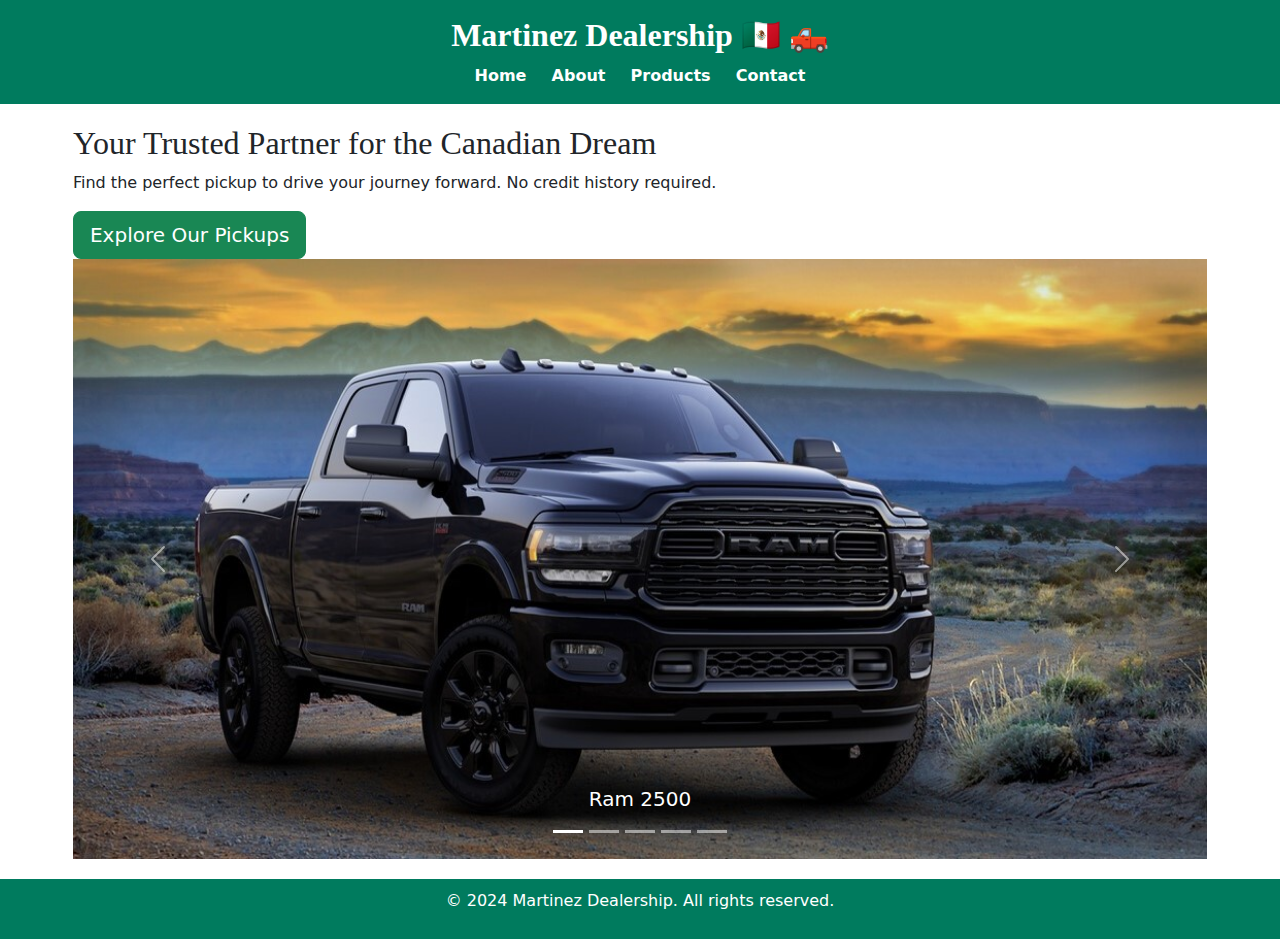
<file: index.html>
<!DOCTYPE html>
<html lang="en">
  <head>
    <meta charset="UTF-8" />
    <meta name="viewport" content="width=device-width, initial-scale=1.0" />
    <title>Martinez Dealership</title>

    <link rel="stylesheet" href="styles/styles.css" />

    <link
      href="https://cdn.jsdelivr.net/npm/bootstrap@5.3.3/dist/css/bootstrap.min.css"
      rel="stylesheet"
      integrity="sha384-QWTKZyjpPEjISv5WaRU9OFeRpok6YctnYmDr5pNlyT2bRjXh0JMhjY6hW+ALEwIH"
      crossorigin="anonymous"
    />
    <style>
      .carousel-inner img {
        height: 600px; /* Set a fixed height for all images */
        width: 100%; /* Ensure images take up full width */
        object-fit: cover; /* Maintain aspect ratio and cover container */
      }

      @media (max-width: 768px) {
        .carousel-inner img {
          height: 350px; /* Smaller height for mobile */
        }

        .carousel-caption h5 {
          font-size: 1.2rem;
        }

        /* Add padding between items for mobile */
        .hero h2,
        .hero p,
        .hero .btn {
          margin-bottom: 2rem; /* Increase spacing */
        }
      }

      @media (min-width: 769px) and (max-width: 1024px) {
        .carousel-inner img {
          height: 400px;
        }
      }
    </style>
  </head>
  <body>
    <header>
      <h1>Martinez Dealership 🇲🇽 🛻</h1>
      <nav>
        <a href="index.html">Home</a>
        <a href="about.html">About</a>
        <a href="products.html">Products</a>
        <a href="contact.html">Contact</a>
      </nav>
    </header>

    <main class="hero">
      <h2>Your Trusted Partner for the Canadian Dream</h2>
      <p>
        Find the perfect pickup to drive your journey forward. No credit history
        required.
      </p>
      <a href="products.html" class="btn btn-success btn-lg"
        >Explore Our Pickups</a
      >

      <div
        id="carouselExampleCaptions"
        class="carousel slide"
        data-bs-ride="carousel"
      >
        <div class="carousel-indicators">
          <button
            type="button"
            data-bs-target="#carouselExampleCaptions"
            data-bs-slide-to="0"
            class="active"
            aria-current="true"
            aria-label="Slide 1"
          ></button>
          <button
            type="button"
            data-bs-target="#carouselExampleCaptions"
            data-bs-slide-to="1"
            aria-label="Slide 2"
          ></button>
          <button
            type="button"
            data-bs-target="#carouselExampleCaptions"
            data-bs-slide-to="2"
            aria-label="Slide 3"
          ></button>
          <button
            type="button"
            data-bs-target="#carouselExampleCaptions"
            data-bs-slide-to="3"
            aria-label="Slide 4"
          ></button>
          <button
            type="button"
            data-bs-target="#carouselExampleCaptions"
            data-bs-slide-to="4"
            aria-label="Slide 5"
          ></button>
        </div>
        <div class="carousel-inner">
          <div class="carousel-item active">
            <img
              src="images/ram2500.jpg"
              class="d-block w-100"
              alt="Ram 2500"
            />
            <div class="carousel-caption d-none d-md-block">
              <h5>Ram 2500</h5>
            </div>
          </div>
          <div class="carousel-item">
            <img
              src="images/sierra.jpg"
              class="d-block w-100"
              alt="GMC Sierra"
            />
            <div class="carousel-caption d-none d-md-block">
              <h5>GMC Sierra</h5>
            </div>
          </div>
          <div class="carousel-item">
            <img
              src="images/tacoma.jpg"
              class="d-block w-100"
              alt="Toyota Tacoma"
            />
            <div class="carousel-caption d-none d-md-block">
              <h5>Toyota Tacoma</h5>
            </div>
          </div>
          <div class="carousel-item">
            <img src="images/ford.jpg" class="d-block w-100" alt="Ford F-150" />
            <div class="carousel-caption d-none d-md-block">
              <h5>Ford F-150</h5>
            </div>
          </div>
          <div class="carousel-item">
            <img
              src="images/silverado.jpg"
              class="d-block w-100"
              alt="Chevrolet Silverado"
            />
            <div class="carousel-caption d-none d-md-block">
              <h5>Chevrolet Silverado</h5>
            </div>
          </div>
        </div>
        <button
          class="carousel-control-prev"
          type="button"
          data-bs-target="#carouselExampleCaptions"
          data-bs-slide="prev"
        >
          <span class="carousel-control-prev-icon" aria-hidden="true"></span>
          <span class="visually-hidden">Previous</span>
        </button>
        <button
          class="carousel-control-next"
          type="button"
          data-bs-target="#carouselExampleCaptions"
          data-bs-slide="next"
        >
          <span class="carousel-control-next-icon" aria-hidden="true"></span>
          <span class="visually-hidden">Next</span>
        </button>
      </div>
    </main>

    <footer>
      <p>&copy; 2024 Martinez Dealership. All rights reserved.</p>
    </footer>

    <script
      src="https://cdn.jsdelivr.net/npm/bootstrap@5.3.3/dist/js/bootstrap.bundle.min.js"
      integrity="sha384-YvpcrYf0tY3lHB60NNkmXc5s9fDVZLESaAA55NDzOxhy9GkcIdslK1eN7N6jIeHz"
      crossorigin="anonymous"
    ></script>
  </body>
</html>
</file>
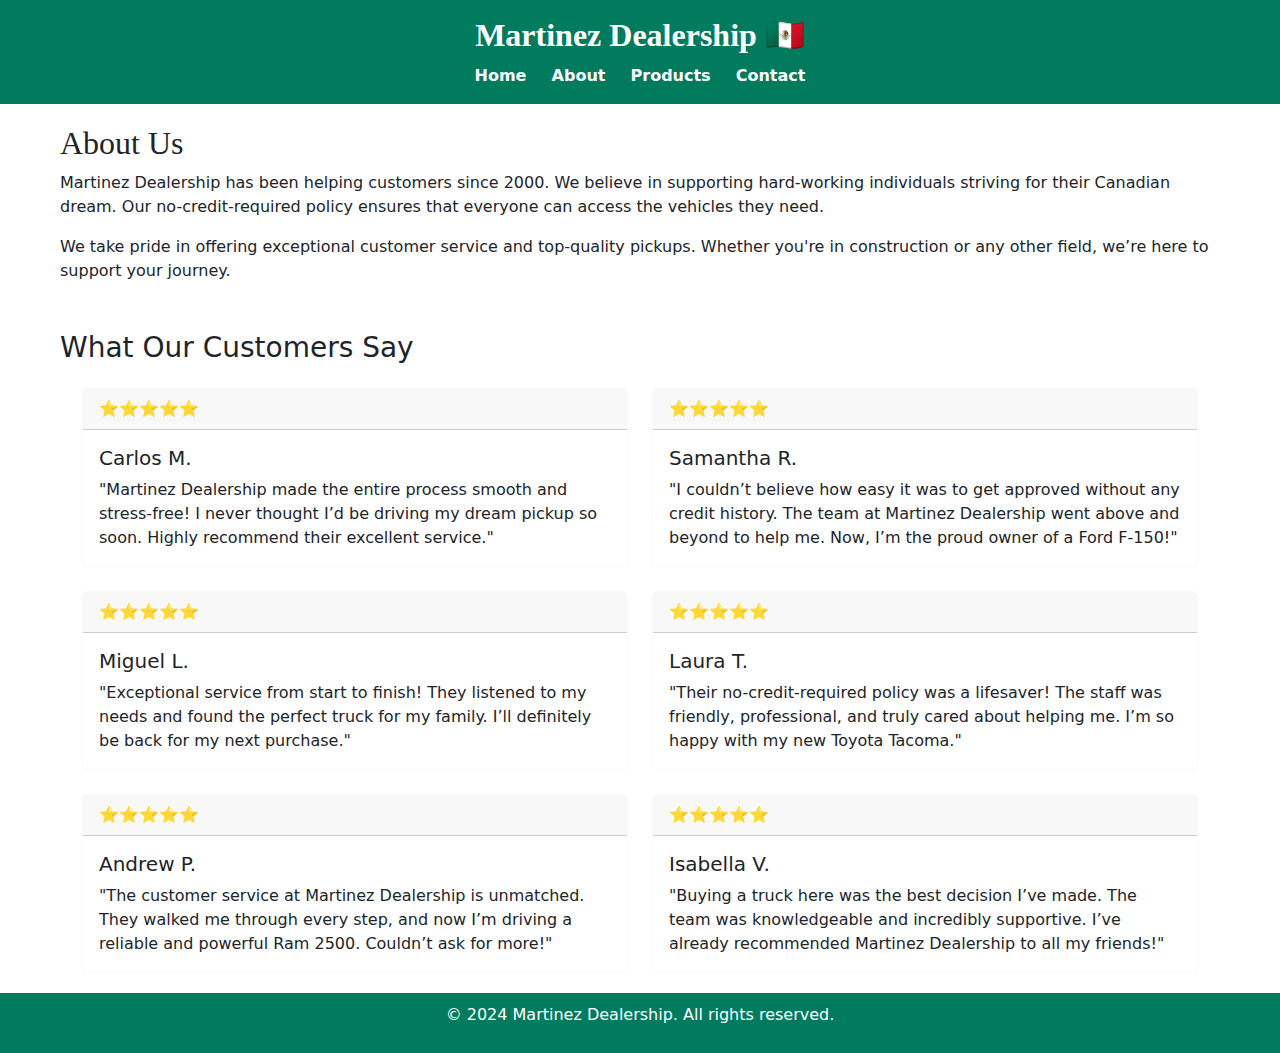
<file: about.html>
<!DOCTYPE html>
<html lang="en">
  <head>
    <meta charset="UTF-8" />
    <meta name="viewport" content="width=device-width, initial-scale=1.0" />
    <title>About - Martinez Dealership</title>

    <link rel="stylesheet" href="styles/styles.css" />

    <link
      href="https://cdn.jsdelivr.net/npm/bootstrap@5.3.3/dist/css/bootstrap.min.css"
      rel="stylesheet"
      integrity="sha384-QWTKZyjpPEjISv5WaRU9OFeRpok6YctnYmDr5pNlyT2bRjXh0JMhjY6hW+ALEwIH"
      crossorigin="anonymous"
    />
  </head>
  <body>
    <header>
      <h1>Martinez Dealership 🇲🇽</h1>
      <nav>
        <a href="index.html">Home</a>
        <a href="about.html">About</a>
        <a href="products.html">Products</a>
        <a href="contact.html">Contact</a>
      </nav>
    </header>

    <main>
      <h2>About Us</h2>
      <p>
        Martinez Dealership has been helping customers since 2000. We believe in
        supporting hard-working individuals striving for their Canadian dream.
        Our no-credit-required policy ensures that everyone can access the
        vehicles they need.
      </p>
      <p>
        We take pride in offering exceptional customer service and top-quality
        pickups. Whether you're in construction or any other field, we’re here
        to support your journey.
      </p>

      <h3 class="mt-5">What Our Customers Say</h3>
      <div class="container mt-4">
        <div class="row g-4">
          <!-- Review 1 -->
          <div class="col-md-6">
            <div class="card border-light h-100">
              <div class="card-header">⭐⭐⭐⭐⭐</div>
              <div class="card-body">
                <h5 class="card-title">Carlos M.</h5>
                <p class="card-text">
                  "Martinez Dealership made the entire process smooth and
                  stress-free! I never thought I’d be driving my dream pickup so
                  soon. Highly recommend their excellent service."
                </p>
              </div>
            </div>
          </div>

          <!-- Review 2 -->
          <div class="col-md-6">
            <div class="card border-light h-100">
              <div class="card-header">⭐⭐⭐⭐⭐</div>
              <div class="card-body">
                <h5 class="card-title">Samantha R.</h5>
                <p class="card-text">
                  "I couldn’t believe how easy it was to get approved without
                  any credit history. The team at Martinez Dealership went above
                  and beyond to help me. Now, I’m the proud owner of a Ford
                  F-150!"
                </p>
              </div>
            </div>
          </div>

          <!-- Review 3 -->
          <div class="col-md-6">
            <div class="card border-light h-100">
              <div class="card-header">⭐⭐⭐⭐⭐</div>
              <div class="card-body">
                <h5 class="card-title">Miguel L.</h5>
                <p class="card-text">
                  "Exceptional service from start to finish! They listened to my
                  needs and found the perfect truck for my family. I’ll
                  definitely be back for my next purchase."
                </p>
              </div>
            </div>
          </div>

          <!-- Review 4 -->
          <div class="col-md-6">
            <div class="card border-light h-100">
              <div class="card-header">⭐⭐⭐⭐⭐</div>
              <div class="card-body">
                <h5 class="card-title">Laura T.</h5>
                <p class="card-text">
                  "Their no-credit-required policy was a lifesaver! The staff
                  was friendly, professional, and truly cared about helping me.
                  I’m so happy with my new Toyota Tacoma."
                </p>
              </div>
            </div>
          </div>

          <!-- Review 5 -->
          <div class="col-md-6">
            <div class="card border-light h-100">
              <div class="card-header">⭐⭐⭐⭐⭐</div>
              <div class="card-body">
                <h5 class="card-title">Andrew P.</h5>
                <p class="card-text">
                  "The customer service at Martinez Dealership is unmatched.
                  They walked me through every step, and now I’m driving a
                  reliable and powerful Ram 2500. Couldn’t ask for more!"
                </p>
              </div>
            </div>
          </div>

          <!-- Review 6 -->
          <div class="col-md-6">
            <div class="card border-light h-100">
              <div class="card-header">⭐⭐⭐⭐⭐</div>
              <div class="card-body">
                <h5 class="card-title">Isabella V.</h5>
                <p class="card-text">
                  "Buying a truck here was the best decision I’ve made. The team
                  was knowledgeable and incredibly supportive. I’ve already
                  recommended Martinez Dealership to all my friends!"
                </p>
              </div>
            </div>
          </div>
        </div>
      </div>
    </main>

    <footer>
      <p>&copy; 2024 Martinez Dealership. All rights reserved.</p>
    </footer>

    <script
      src="https://cdn.jsdelivr.net/npm/bootstrap@5.3.3/dist/js/bootstrap.bundle.min.js"
      integrity="sha384-YvpcrYf0tY3lHB60NNkmXc5s9fDVZLESaAA55NDzOxhy9GkcIdslK1eN7N6jIeHz"
      crossorigin="anonymous"
    ></script>
  </body>
</html>
</file>
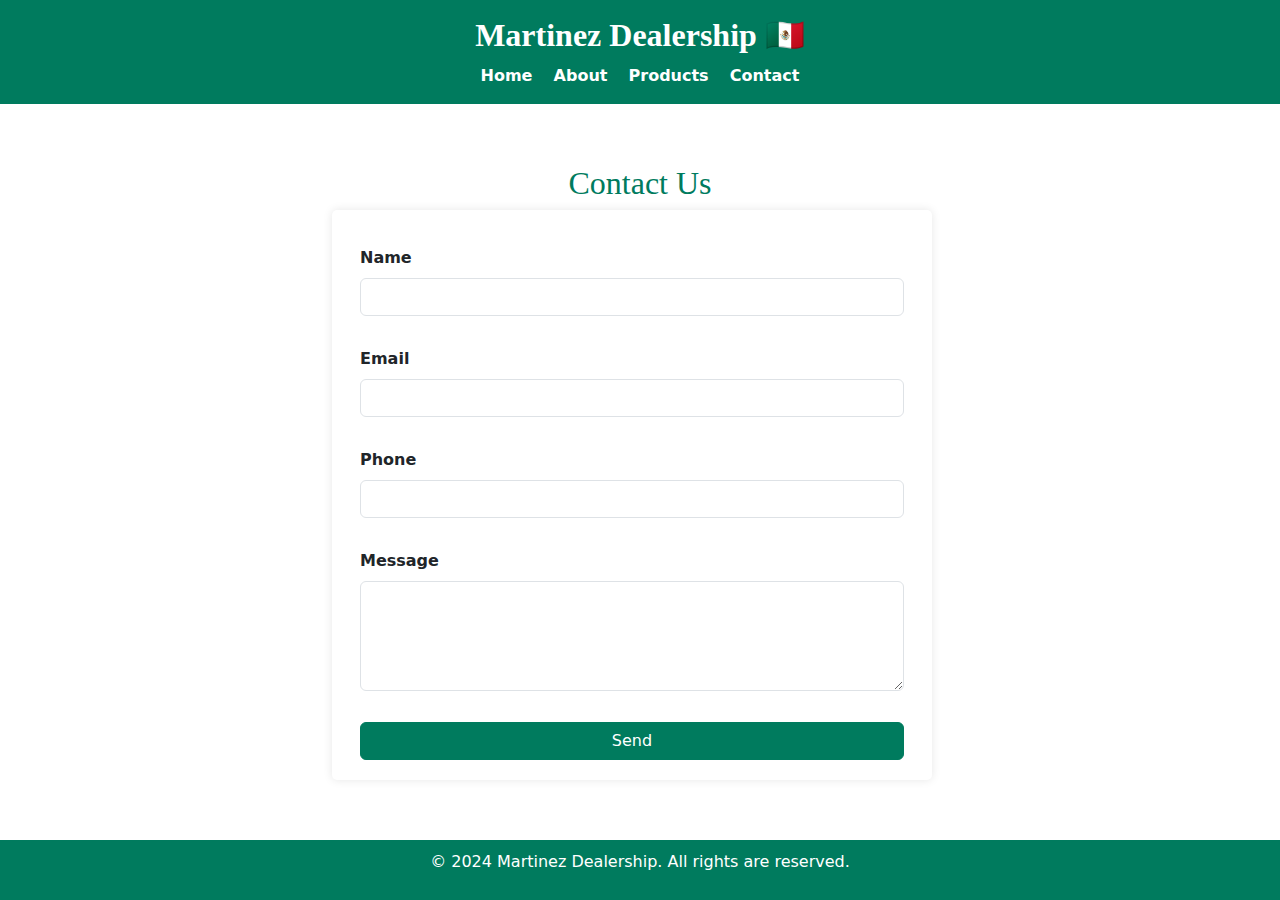
<file: contact.html>
<!DOCTYPE html>
<html lang="en">
  <head>
    <meta charset="UTF-8" />
    <meta name="viewport" content="width=device-width, initial-scale=1.0" />
    <title>Contact - Martinez Dealership</title>
    <link rel="stylesheet" href="styles/styles.css" />
    <link
      href="https://cdn.jsdelivr.net/npm/bootstrap@5.3.3/dist/css/bootstrap.min.css"
      rel="stylesheet"
      integrity="sha384-QWTKZyjpPEjISv5WaRU9OFeRpok6YctnYmDr5pNlyT2bRjXh0JMhjY6hW+ALEwIH"
      crossorigin="anonymous"
    />
    <style>
      /* Custom Overrides for Bootstrap Colors */
      .custom-bg-success {
        background-color: #007b5e !important; /* Matches your header and footer */
      }

      .custom-text-success {
        color: #007b5e !important; /* Matches your custom h2 color */
      }

      .btn-custom-success {
        background-color: #007b5e;
        border-color: #007b5e;
        color: white; /* Ensure button text is white */
      }

      .btn-custom-success:hover {
        background-color: #005f46;
        border-color: #005f46;
        color: white; /* Keep text white on hover */
      }
    </style>
  </head>
  <body>
    <header class="custom-bg-success text-white text-center py-3">
      <h1>Martinez Dealership 🇲🇽</h1>
      <nav>
        <a href="index.html" class="text-white mx-2">Home</a>
        <a href="about.html" class="text-white mx-2">About</a>
        <a href="products.html" class="text-white mx-2">Products</a>
        <a href="contact.html" class="text-white mx-2">Contact</a>
      </nav>
    </header>

    <main
      class="container my-4 d-flex justify-content-center align-items-center"
      style="min-height: 70vh"
    >
      <div class="w-100" style="max-width: 600px">
        <h2 class="text-center custom-text-success mb-4">Contact Us</h2>
        <form action="submit_contact.php" method="post" class="row g-3">
          <div class="col-md-12">
            <label for="name" class="form-label">Name</label>
            <input
              type="text"
              id="name"
              name="name"
              class="form-control"
              required
            />
          </div>
          <div class="col-md-12">
            <label for="email" class="form-label">Email</label>
            <input
              type="email"
              id="email"
              name="email"
              class="form-control"
              required
            />
          </div>
          <div class="col-md-12">
            <label for="phone" class="form-label">Phone</label>
            <input
              type="tel"
              id="phone"
              name="phone"
              class="form-control"
              required
            />
          </div>
          <div class="col-md-12">
            <label for="message" class="form-label">Message</label>
            <textarea
              id="message"
              name="message"
              class="form-control"
              rows="4"
              required
            ></textarea>
          </div>
          <div class="col-12 text-center">
            <button type="submit" class="btn btn-custom-success w-100">
              Send
            </button>
          </div>
        </form>
      </div>
    </main>

    <footer class="custom-bg-success text-white">
      <p>&copy; 2024 Martinez Dealership. All rights are reserved.</p>
    </footer>

    <script
      src="https://cdn.jsdelivr.net/npm/bootstrap@5.3.3/dist/js/bootstrap.bundle.min.js"
      integrity="sha384-YvpcrYf0tY3lHB60NNkmXc5s9fDVZLESaAA55NDzOxhy9GkcIdslK1eN7N6jIeHz"
      crossorigin="anonymous"
    ></script>
  </body>
</html>
</file>
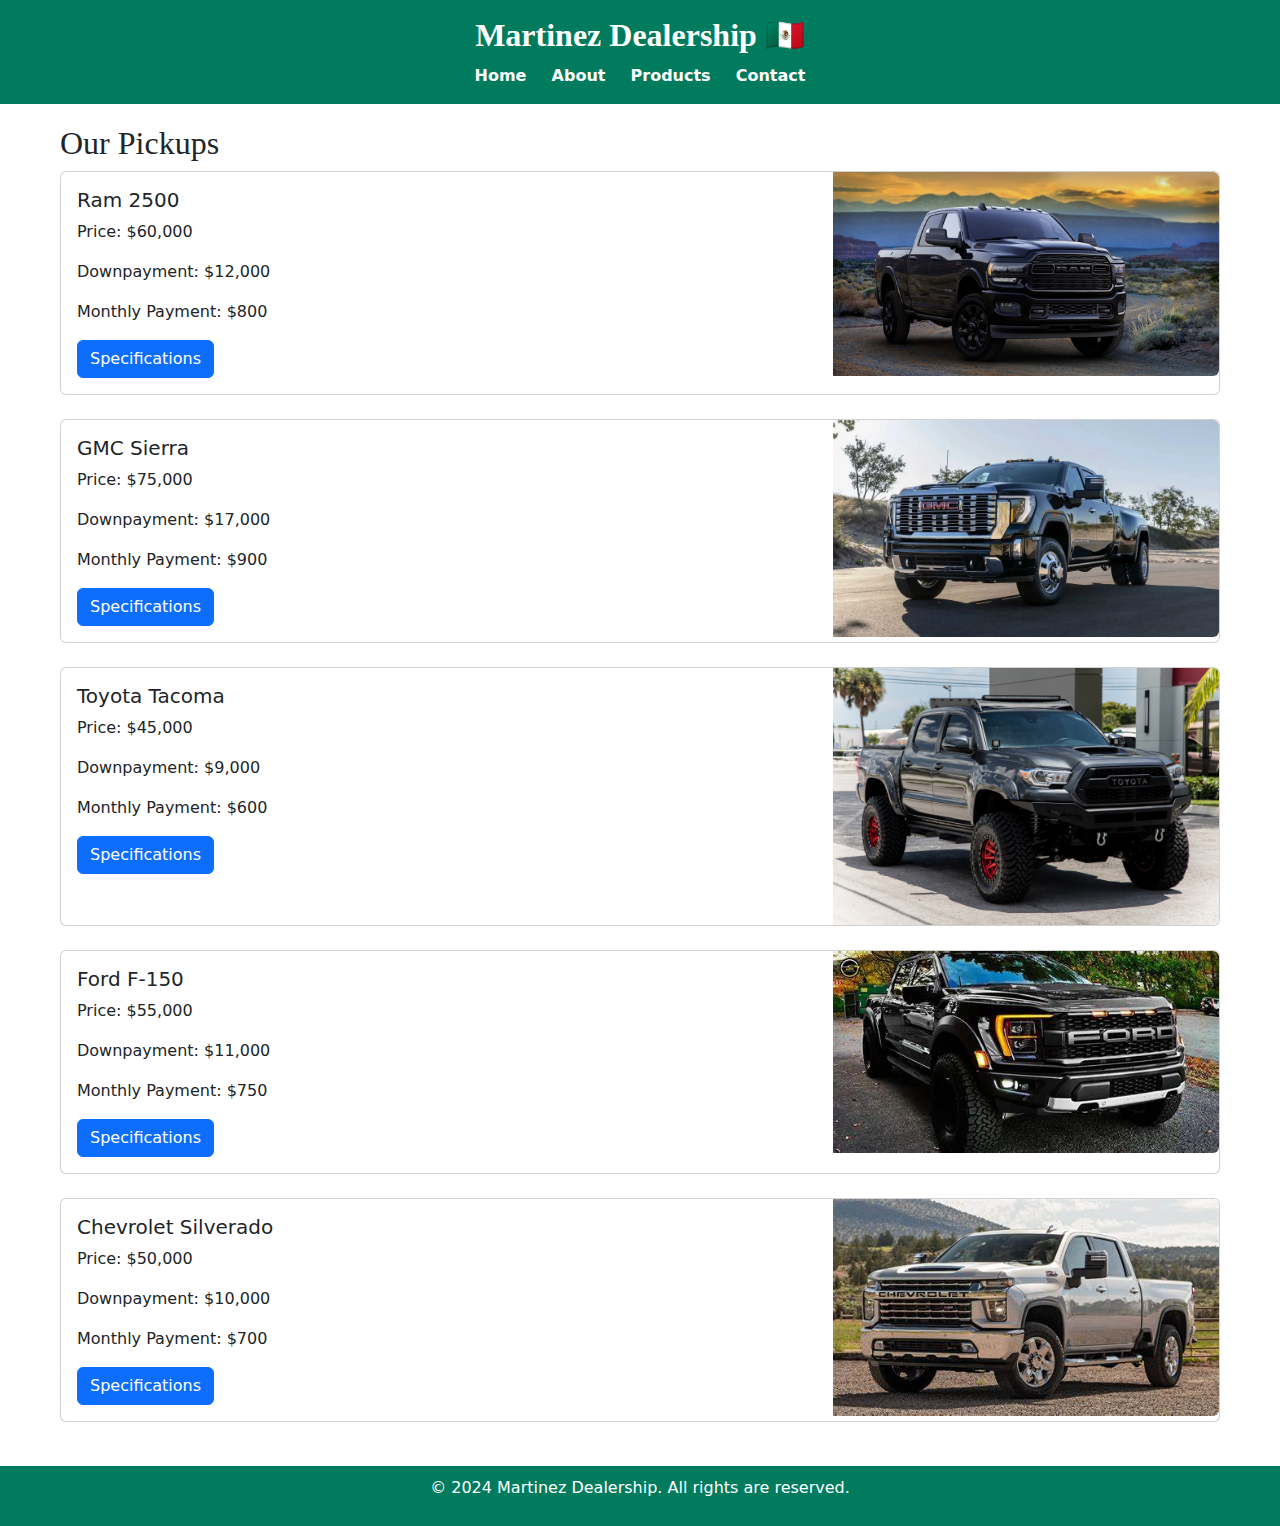
<file: products.html>
<!DOCTYPE html>
<html lang="en">
  <head>
    <meta charset="UTF-8" />
    <meta name="viewport" content="width=device-width, initial-scale=1.0" />
    <title>Products - Martinez Dealership</title>

    <link rel="stylesheet" href="styles/styles.css" />

    <link
      href="https://cdn.jsdelivr.net/npm/bootstrap@5.3.3/dist/css/bootstrap.min.css"
      rel="stylesheet"
      integrity="sha384-QWTKZyjpPEjISv5WaRU9OFeRpok6YctnYmDr5pNlyT2bRjXh0JMhjY6hW+ALEwIH"
      crossorigin="anonymous"
    />

    <style>
      img {
        transition: transform 0.3s ease; /* Smooth transition */
      }

      img:hover {
        transform: scale(1.1); /* Scale up the image by 10% */
      }
    </style>
  </head>
  <body>
    <header>
      <h1>Martinez Dealership 🇲🇽</h1>
      <nav>
        <a href="index.html">Home</a>
        <a href="about.html">About</a>
        <a href="products.html">Products</a>
        <a href="contact.html">Contact</a>
      </nav>
    </header>

    <main>
      <h2>Our Pickups</h2>

      <!-- Ram Card -->
      <div class="card mb-4">
        <div class="row g-0">
          <div class="col-md-8">
            <div class="card-body">
              <h5 class="card-title">Ram 2500</h5>
              <p class="card-text">Price: $60,000</p>
              <p class="card-text">Downpayment: $12,000</p>
              <p class="card-text">Monthly Payment: $800</p>
              <button
                class="btn btn-primary"
                type="button"
                data-bs-toggle="collapse"
                data-bs-target="#ram2500Specs"
                aria-expanded="false"
                aria-controls="ram2500Specs"
              >
                Specifications
              </button>
              <div class="collapse mt-3" id="ram2500Specs">
                <ul class="list-group">
                  <li class="list-group-item">Engine: 6.4L V8</li>
                  <li class="list-group-item">
                    Transmission: 8-speed automatic
                  </li>
                  <li class="list-group-item">Drivetrain: 4x4</li>
                  <li class="list-group-item">Seating: 5</li>
                </ul>
              </div>
            </div>
          </div>
          <div class="col-md-4">
            <img
              src="images/ram2500.jpg"
              class="img-fluid rounded-end"
              alt="Ram 2500"
            />
          </div>
        </div>
      </div>

      <!-- Sierra Card -->
      <div class="card mb-4">
        <div class="row g-0">
          <div class="col-md-8">
            <div class="card-body">
              <h5 class="card-title">GMC Sierra</h5>
              <p class="card-text">Price: $75,000</p>
              <p class="card-text">Downpayment: $17,000</p>
              <p class="card-text">Monthly Payment: $900</p>
              <button
                class="btn btn-primary"
                type="button"
                data-bs-toggle="collapse"
                data-bs-target="#sierraSpecs"
                aria-expanded="false"
                aria-controls="sierraSpecs"
              >
                Specifications
              </button>
              <div class="collapse mt-3" id="sierraSpecs">
                <ul class="list-group">
                  <li class="list-group-item">Engine: 6.2L V8</li>
                  <li class="list-group-item">
                    Transmission: 10-speed automatic
                  </li>
                  <li class="list-group-item">Drivetrain: AWD</li>
                  <li class="list-group-item">Seating: 5</li>
                </ul>
              </div>
            </div>
          </div>
          <div class="col-md-4">
            <img
              src="images/sierra.jpg"
              class="img-fluid rounded-end"
              alt="GMC Sierra"
            />
          </div>
        </div>
      </div>

      <!-- Tacoma Card -->
      <div class="card mb-4">
        <div class="row g-0">
          <div class="col-md-8">
            <div class="card-body">
              <h5 class="card-title">Toyota Tacoma</h5>
              <p class="card-text">Price: $45,000</p>
              <p class="card-text">Downpayment: $9,000</p>
              <p class="card-text">Monthly Payment: $600</p>
              <button
                class="btn btn-primary"
                type="button"
                data-bs-toggle="collapse"
                data-bs-target="#tacomaSpecs"
                aria-expanded="false"
                aria-controls="tacomaSpecs"
              >
                Specifications
              </button>
              <div class="collapse mt-3" id="tacomaSpecs">
                <ul class="list-group">
                  <li class="list-group-item">Engine: 3.5L V6</li>
                  <li class="list-group-item">
                    Transmission: 6-speed automatic
                  </li>
                  <li class="list-group-item">Drivetrain: 4x4</li>
                  <li class="list-group-item">Seating: 5</li>
                </ul>
              </div>
            </div>
          </div>
          <div class="col-md-4">
            <img
              src="images/tacoma.jpg"
              class="img-fluid rounded-end"
              alt="Toyota Tacoma"
            />
          </div>
        </div>
      </div>

      <!-- Ford Card -->
      <div class="card mb-4">
        <div class="row g-0">
          <div class="col-md-8">
            <div class="card-body">
              <h5 class="card-title">Ford F-150</h5>
              <p class="card-text">Price: $55,000</p>
              <p class="card-text">Downpayment: $11,000</p>
              <p class="card-text">Monthly Payment: $750</p>
              <button
                class="btn btn-primary"
                type="button"
                data-bs-toggle="collapse"
                data-bs-target="#f150Specs"
                aria-expanded="false"
                aria-controls="f150Specs"
              >
                Specifications
              </button>
              <div class="collapse mt-3" id="f150Specs">
                <ul class="list-group">
                  <li class="list-group-item">Engine: 3.5L V6 EcoBoost</li>
                  <li class="list-group-item">
                    Transmission: 10-speed automatic
                  </li>
                  <li class="list-group-item">Drivetrain: 4x4</li>
                  <li class="list-group-item">Seating: 5</li>
                </ul>
              </div>
            </div>
          </div>
          <div class="col-md-4">
            <img
              src="images/ford.jpg"
              class="img-fluid rounded-end"
              alt="Ford F-150"
            />
          </div>
        </div>
      </div>

      <!-- Silverado Card -->
      <div class="card mb-4">
        <div class="row g-0">
          <div class="col-md-8">
            <div class="card-body">
              <h5 class="card-title">Chevrolet Silverado</h5>
              <p class="card-text">Price: $50,000</p>
              <p class="card-text">Downpayment: $10,000</p>
              <p class="card-text">Monthly Payment: $700</p>
              <button
                class="btn btn-primary"
                type="button"
                data-bs-toggle="collapse"
                data-bs-target="#silveradoSpecs"
                aria-expanded="false"
                aria-controls="silveradoSpecs"
              >
                Specifications
              </button>
              <div class="collapse mt-3" id="silveradoSpecs">
                <ul class="list-group">
                  <li class="list-group-item">Engine: 5.3L V8</li>
                  <li class="list-group-item">
                    Transmission: 8-speed automatic
                  </li>
                  <li class="list-group-item">Drivetrain: 4x4</li>
                  <li class="list-group-item">Seating: 5</li>
                </ul>
              </div>
            </div>
          </div>
          <div class="col-md-4">
            <img
              src="images/silverado.jpg"
              class="img-fluid rounded-end"
              alt="Chevrolet Silverado"
            />
          </div>
        </div>
      </div>
    </main>

    <footer>
      <p>&copy; 2024 Martinez Dealership. All rights are reserved.</p>
    </footer>

    <script
      src="https://cdn.jsdelivr.net/npm/bootstrap@5.3.3/dist/js/bootstrap.bundle.min.js"
      integrity="sha384-YvpcrYf0tY3lHB60NNkmXc5s9fDVZLESaAA55NDzOxhy9GkcIdslK1eN7N6jIeHz"
      crossorigin="anonymous"
    ></script>
  </body>
</html>
</file>
<file: styles/styles.css>
/* General Reset */
* {
  margin: 0;
  padding: 0;
  box-sizing: border-box;
}

body {
  font-family: "Arial", sans-serif;
  background-color: #f4f4f4;
  color: #333;
  line-height: 1.6;
  display: flex;
  flex-direction: column;
  min-height: 100vh; /* Ensure the body fills the viewport height */
}

h1,
h2 {
  font-family: "Georgia", serif;
}

header {
  background: #007b5e;
  color: white;
  padding: 1rem 0;
  text-align: center;
}

header h1 {
  font-size: 2rem;
  font-weight: bold;
}

header nav {
  margin-top: 10px;
}

header nav a {
  color: white;
  text-decoration: none;
  margin: 0 10px;
  font-weight: bold;
}

header nav a:hover {
  text-decoration: underline;
}

main {
  flex: 1; /* Makes the main content grow and take available space */
  padding: 20px;
  max-width: 1200px;
  margin: 0 auto;
}

h2 {
  font-size: 1.8rem;
  margin-bottom: 15px;
  color: #007b5e;
}

p {
  font-size: 1rem;
  margin-bottom: 10px;
}

footer {
  background: #007b5e;
  color: white;
  text-align: center;
  padding: 10px 0;
  width: 100%; /* Full width footer */
  margin-top: auto; /* Pushes the footer to the bottom if content is short */
}

/* Products Section */
.product {
  background: white;
  border: 1px solid #ddd;
  padding: 15px;
  margin-bottom: 20px;
  border-radius: 5px;
  box-shadow: 0 0 10px rgba(0, 0, 0, 0.1);
}

.product h3 {
  margin-bottom: 10px;
  color: #333;
}

.product p {
  margin: 5px 0;
  font-weight: bold;
}

/* Contact Form */
form {
  background: white;
  padding: 20px;
  border-radius: 5px;
  box-shadow: 0 0 10px rgba(0, 0, 0, 0.1);
  max-width: 600px;
  margin: 0 auto;
}

form label {
  display: block;
  margin-bottom: 5px;
  font-weight: bold;
}

form input,
form textarea {
  width: 100%;
  padding: 10px;
  margin-bottom: 15px;
  border: 1px solid #ddd;
  border-radius: 5px;
}

form button {
  display: block;
  width: 100%;
  background: #007b5e;
  color: white;
  padding: 10px;
  font-size: 1rem;
  border: none;
  border-radius: 5px;
  cursor: pointer;
}

form button:hover {
  background: #005f46;
}

/* Responsive Design */
@media (max-width: 768px) {
  form {
    padding: 15px;
    width: 90%; /* Ensures form has padding on smaller screens */
  }
}

/* Responsive Design */
@media (max-width: 768px) {
  header h1 {
    font-size: 1.5rem;
  }

  header nav {
    font-size: 0.9rem;
  }

  .product {
    padding: 10px;
  }

  form {
    padding: 15px;
  }
}
</file>
